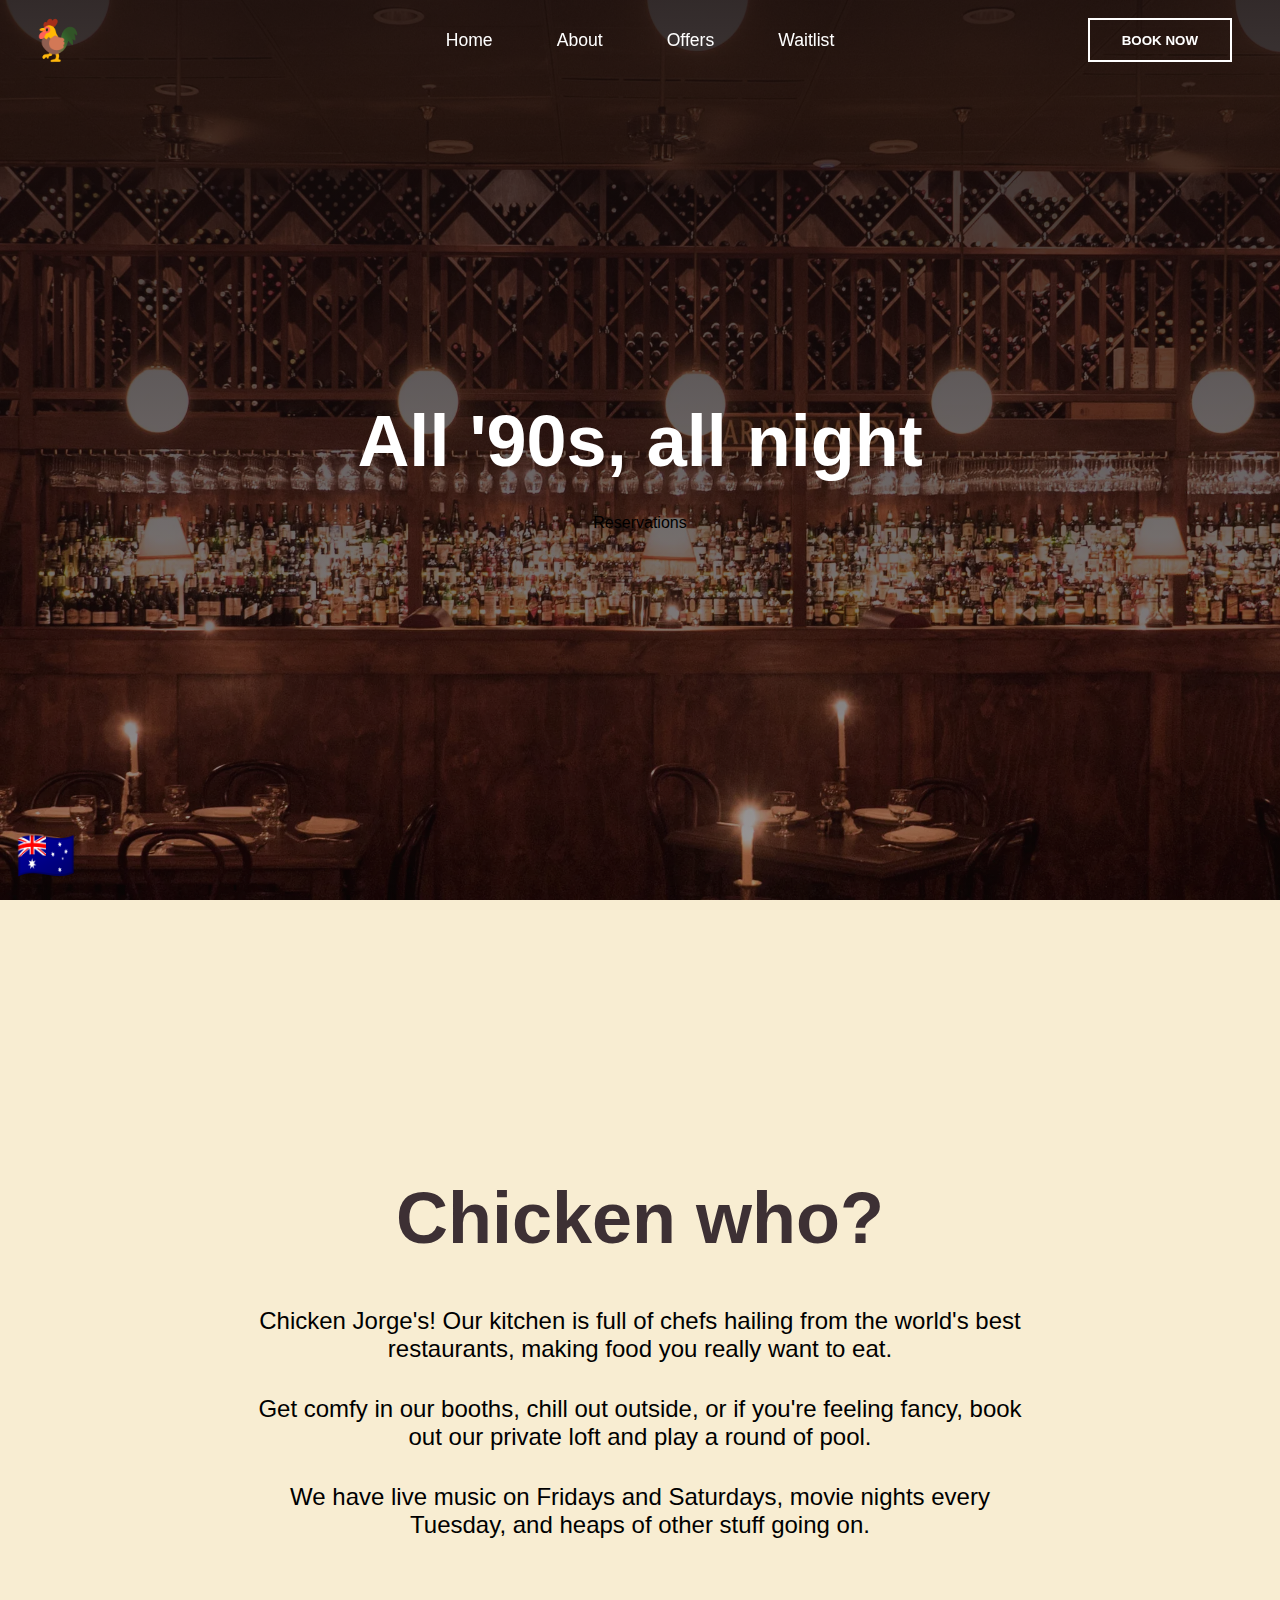
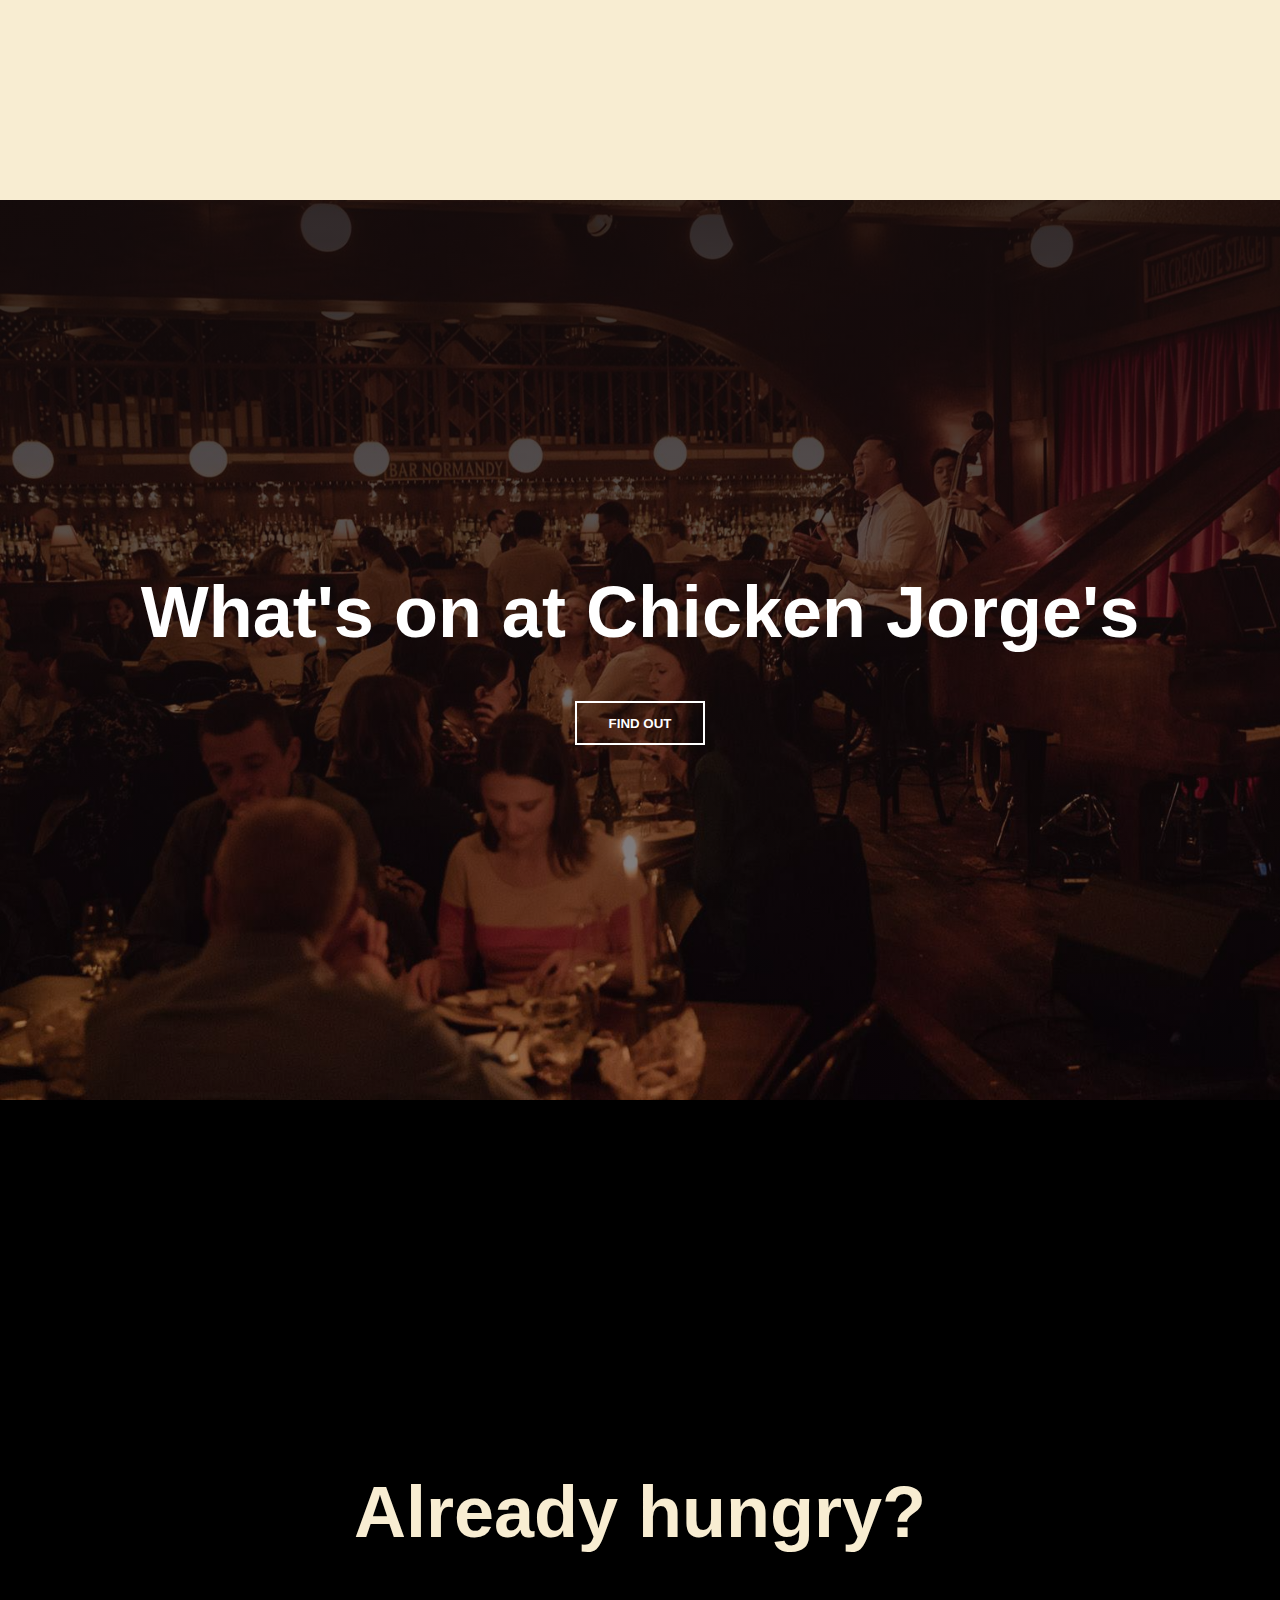
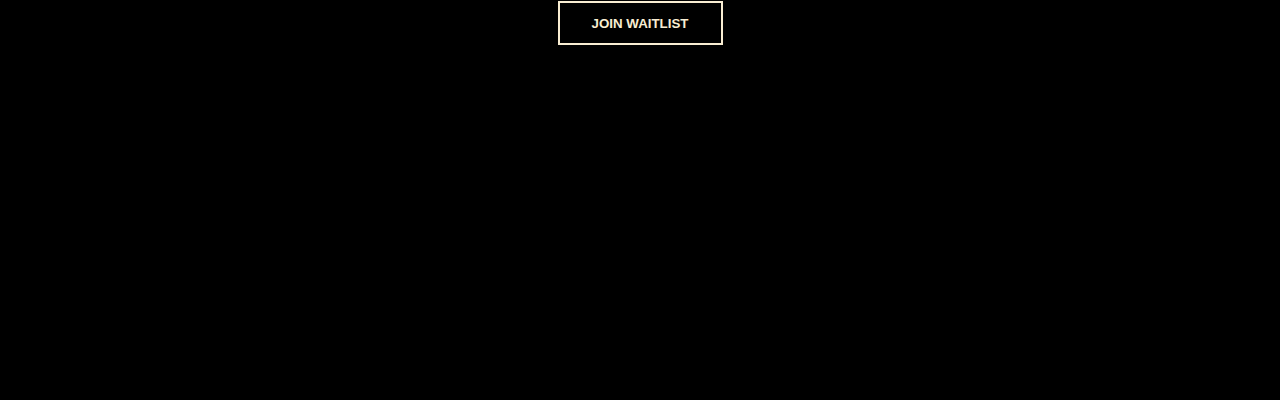
<file: index.html>
<!DOCTYPE html>
<html lang="en">
<head>
    <meta charset="UTF-8">
    <meta http-equiv="X-UA-Compatible" content="IE=edge">
    <meta name="viewport" content="width=device-width, initial-scale=1.0">
    <title>Chicken Jorge's</title>
    <link rel="stylesheet" href="style.css">
    <script src="script.js" defer></script>
    <link rel="icon" href="data:image/svg+xml,<svg xmlns=%22http://www.w3.org/2000/svg%22 viewBox=%220 0 100 100%22><text y=%22.9em%22 font-size=%2290%22>🍗</text></svg>">
    <!-- Google tag (gtag.js) -->
        <script async src="https://www.googletagmanager.com/gtag/js?id=G-YYC4PHP4FW"></script>
        <script>
        window.dataLayer = window.dataLayer || [];
        function gtag(){dataLayer.push(arguments);}
        gtag('js', new Date());

        gtag('config', 'G-YYC4PHP4FW');
        </script>
</head>
<body>
    <div class="content">
        <nav id="mobile-nav">🍔</nav>
        <nav id="navbar">
            <a href="#home" class="logo">🐓</a>
            <ul class="links">
                <li class="nav-item link"><a href="#home">Home</a></li>
                <li class="nav-item link"><a href="#about">About</a></li>
                <li class="nav-item link"><a href="#events">Offers</a></li>
                <li class="nav-item link"><a href="#waitlist">Waitlist</a></li>
            </ul>
            <div>
                <!-- <a class="nav-item link" href="/login.html">Log In</a> -->
                <a  target="_blank" id="nav-widget-button" href="https://demo.sevenrooms.com/reservations/chickenjorges"><button class="nav-item button">Book Now</button></a>
            </div>
            <p class="nav-close">&#x2715</p>
        </nav>
        <main class="main-content">
            <div class="home section" id="home">
                <h1 class="hero-text">All '90s, all night</h1>
                <div id="sr-res-root" class="sr-lg sr-dark sr-#b3a780">Reservations</div>
                
                <script src="https://www.sevenrooms.com/widget/embed.js"></script>
                <script>
                    SevenroomsWidget.init({
                        venueId: "timfake",
                        triggerId: "sr-res-root", // id of the dom element that will trigger this widget
                        type: "reservations", // either 'reservations' or 'waitlist' or 'events'
                        styleButton: true, // true if you are using the SevenRooms button
                    })
                </script>
            </div>
            <div class="about section" id="about">
                <h1 class="hero-text">Chicken who?</h1>
                <p>
    Chicken Jorge's! Our kitchen is full of chefs hailing from the world's best restaurants, making food you really want to eat.</p>
                <p>Get comfy in our booths, chill out outside, or if you're feeling fancy, book out our private loft and play a round of pool.</p>
                <p>We have live music on Fridays and Saturdays, movie nights every Tuesday, and heaps of other stuff going on.</p>
                <!-- <div id="sr-subscription-root" data-button-id="5" data-color="#3D2F34">Tell me more</div>
<script>SEVENROOMS_VENUE_ID = "jacksonsongeorge"</script>
<script src="https://www.sevenrooms.com/widget/embed.js"></script>
<script src="https://use.fortawesome.com/cb6d04c8.js"></script> -->
            </div>
            <div class="events section" id="events">
                <h1 class="hero-text">What's on at Chicken Jorge's</h1>
                <a href="https://demo.sevenrooms.com/experiences/chickenjorges"><button class="button">Find Out</button></a>
                <!-- <iframe src="https://demo.sevenrooms.com/experiences/chickenjorges" frameborder="0" width="100%" height="100%" style="background: #FFFFFF;" ></iframe> -->
            </div>
            <div class="waitlist section" id="waitlist">
                <h1 class="hero-text">Already hungry?</h1>
                <button class="button" id="iframe-trigger">Join waitlist</button>
            </div>
        </main>
    </div>
    <div id="iframe-container" class="hidden">
            <p class="iframe-close">&#x2715</p>
            <iframe src="https://demo.sevenrooms.com/explore/chickenjorges/reservations/create/search" frameborder="0" width="450px" height="800px"></iframe>
    </div>
</body>
<div class="lang">🇦🇺</div>
</html>
</file>
<file: style.css>
* {
  box-sizing: border-box;
  padding: 0;
  margin: 0;
  scroll-behavior: smooth;
}

:root {
  --light-color: #f8edd2;
  --dark-color: #3d3034;
  --feature-color: #b3a780;
  --theme-color: white;
}

html {
  scroll-snap-type: y mandatory;
}

body {
  font-family: "Gill Sans", "Gill Sans MT", Calibri, "Trebuchet MS", sans-serif;
}

nav {
  position: fixed;
  display: flex;
  justify-content: space-between;
  align-items: center;
  top: 0;
  width: 100%;
  height: 5rem;
  padding: 0 2rem;
  font-size: 1.1rem;
  color: var(--theme-color);
}

a {
  text-decoration: none;
  color: inherit;
}

body {
  display: flex;
}

.links {
  position: absolute;
  display: flex;
  left: 50%;
  transform: translate(-50%, 0);
  list-style: none;
  text-align: center;
}

.link:hover {
  border-bottom: 2px solid var(--theme-color);
}

.nav-item {
  margin: 0 2rem;
}

.logo {
  font-size: 2.5rem;
}

.button {
  background: none;
  padding: 0.8rem 2rem;
  margin: 1rem;
  text-transform: uppercase;
  font-weight: bolder;
  color: white;
  border: 2px solid white;
  transition: background-color 500ms cubic-bezier(0.075, 0.82, 0.165, 1),
    border 500ms cubic-bezier(0.075, 0.82, 0.165, 1);
}

.nav-item.button {
  color: var(--theme-color);
  border: 2px solid var(--theme-color);
}

.nav-close {
  display: none;
}

.section {
  height: 100vh;
  display: flex;
  flex-direction: column;
  align-items: center;
  justify-content: center;
  scroll-snap-align: start;
}

.home {
  background-image: linear-gradient(
      0deg,
      rgba(15, 8, 9, 0.4),
      rgba(21, 12, 12, 0.875)
    ),
    url(images/cr-hubert.jpeg);
  background-size: cover;
}

.about {
  background: var(--light-color);
}

.about .hero-text {
  color: var(--dark-color);
}

.about .button {
  border: 2px solid var(--dark-color);
  color: var(--dark-color);
}

.events {
  background-image: linear-gradient(
      0deg,
      rgba(15, 8, 9, 0.4),
      rgba(21, 12, 12, 0.875)
    ),
    url(images/inside-band.jpeg);
  background-size: cover;
}

.waitlist {
  background: black;
}

.waitlist .hero-text {
  color: var(--light-color);
}

.waitlist .button {
  border: 2px solid var(--light-color);
  color: var(--light-color);
}

.hero-text {
  margin: 1rem;
  padding: 1rem;
  font-size: 4.5rem;
  text-align: center;
  color: white;
}

.text-link {
  text-decoration: underline;
}

p {
  text-align: center;
  font-size: 1.5rem;
  width: min(60ch, 80%);
  margin: 1rem;
}

img.background {
  position: absolute;
  z-index: -1;
  object-fit: cover;
  width: 100vw;
  height: 100vh;
}

.button:hover {
  background: var(--feature-color);
  border: 2px solid var(--feature-color);
  color: white;
}

#mobile-nav {
  display: none;
}

.content {
  width: 100%;
  margin-right: 0;
  transition: margin-right 0.5s;
}

#iframe-container {
  position: fixed;
  height: 100vh;
  top: 0;
  right: 0;
  width: 450px;
  background-color: white;
  transition: translate 0.5s;
}

#iframe-container.hidden {
  translate: 100%;
}

.iframe-close {
  color: white;
  position: absolute;
  width: fit-content;
  left: 3px;
  top: -7px;
}

.lang {
  position: fixed;
  font-size: 3em;
  bottom: 1rem;
  left: 1rem;
}

@media only screen and (max-width: 770px) {
  #mobile-nav {
    display: block;
    position: fixed;
    width: 100%;
    text-align: left;
    font-size: 2.5rem;
    padding: 1rem 2rem;
  }

  #navbar {
    display: flex;
    flex-direction: column;
    background-color: rgba(0, 0, 0, 0.9);
    height: 100%;
    padding: 10%;
    transform: translateY(-100%);
  }

  #navbar.active {
    transform: translateY(0);
    overflow: hidden;
  }

  #navbar.activated {
    transition: transform 0.5s;
  }

  .nav-close {
    display: block;
  }

  #navbar * {
    color: white;
    font-size: 1.5rem;
  }

  .links {
    flex-direction: column;
    position: relative;
    left: 0;
    transform: none;
  }

  .nav-item.link {
    margin: 1rem 0;
  }

  #iframe-container {
    width: 100vw;
  }

  iframe {
    width: 100%;
  }
}
</file>
